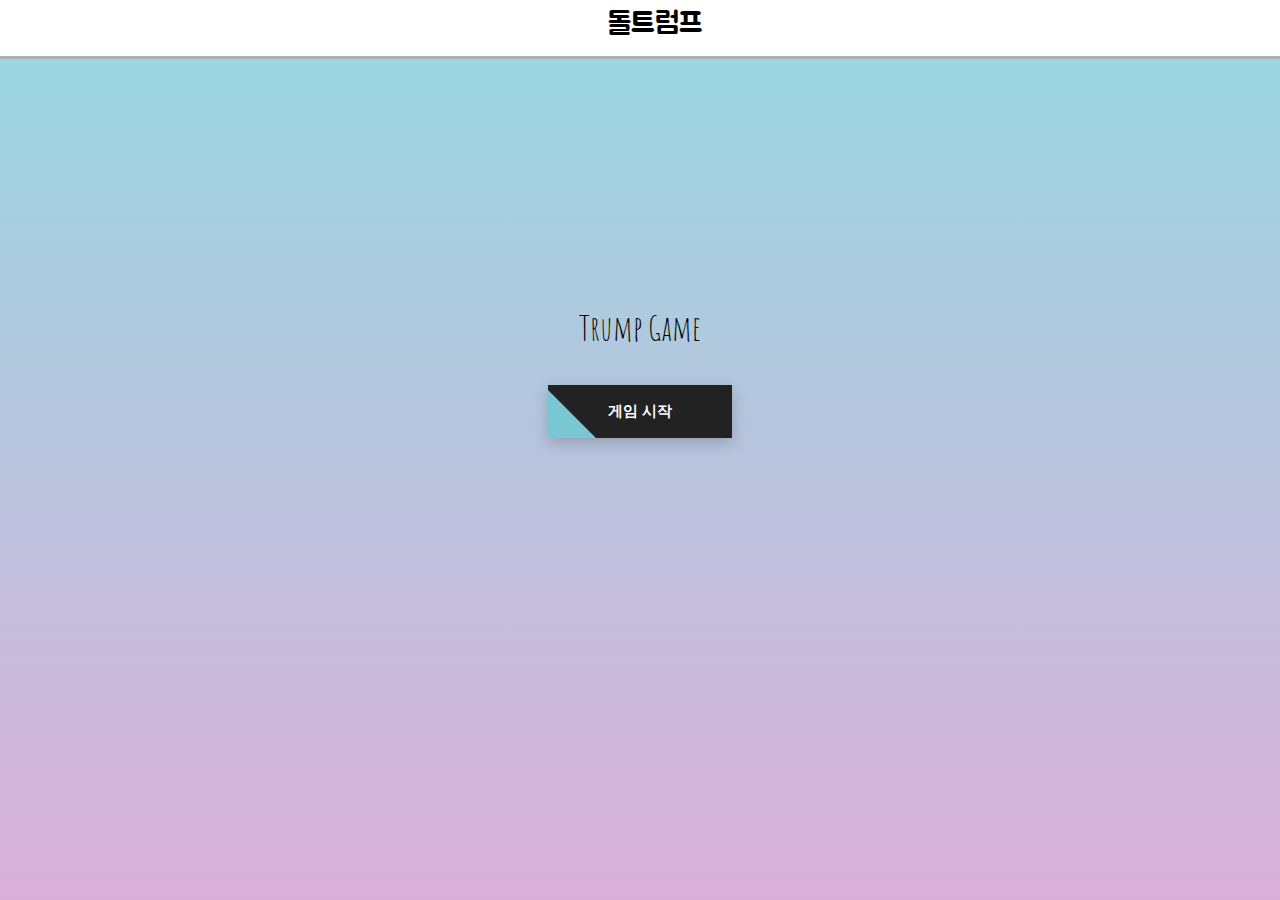
<file: index.html>
<!DOCTYPE html>
<html lang="en">
<head>
    <meta charset="UTF-8">
    <meta http-equiv="X-UA-Compatible" content="IE=edge">
    <meta name="viewport" content="width=device-width, initial-scale=1.0">
    <title>돌트럼프</title>
    <link href="https://t.pimg.jp/067/018/409/5/67018409.jpg" rel="shortcut icon" type="image/x-icon">
    <link rel="stylesheet" href="style.css">
    <div id = "grid">   
        <div class = "main">
            <a href="index.html">돌트럼프</a>
        </div>
    </div>
</head>
<body>
    <div class="button_container">
        <p class="description">Trump Game</p>
        <button class="btn" onclick = "newPage()"><span>게임 시작</span></button>
        
      </div>
    <script>
        function newPage(){
            window.location.href = "Baccrat.html"
        }
    </script>
</body>
</html>
</file>
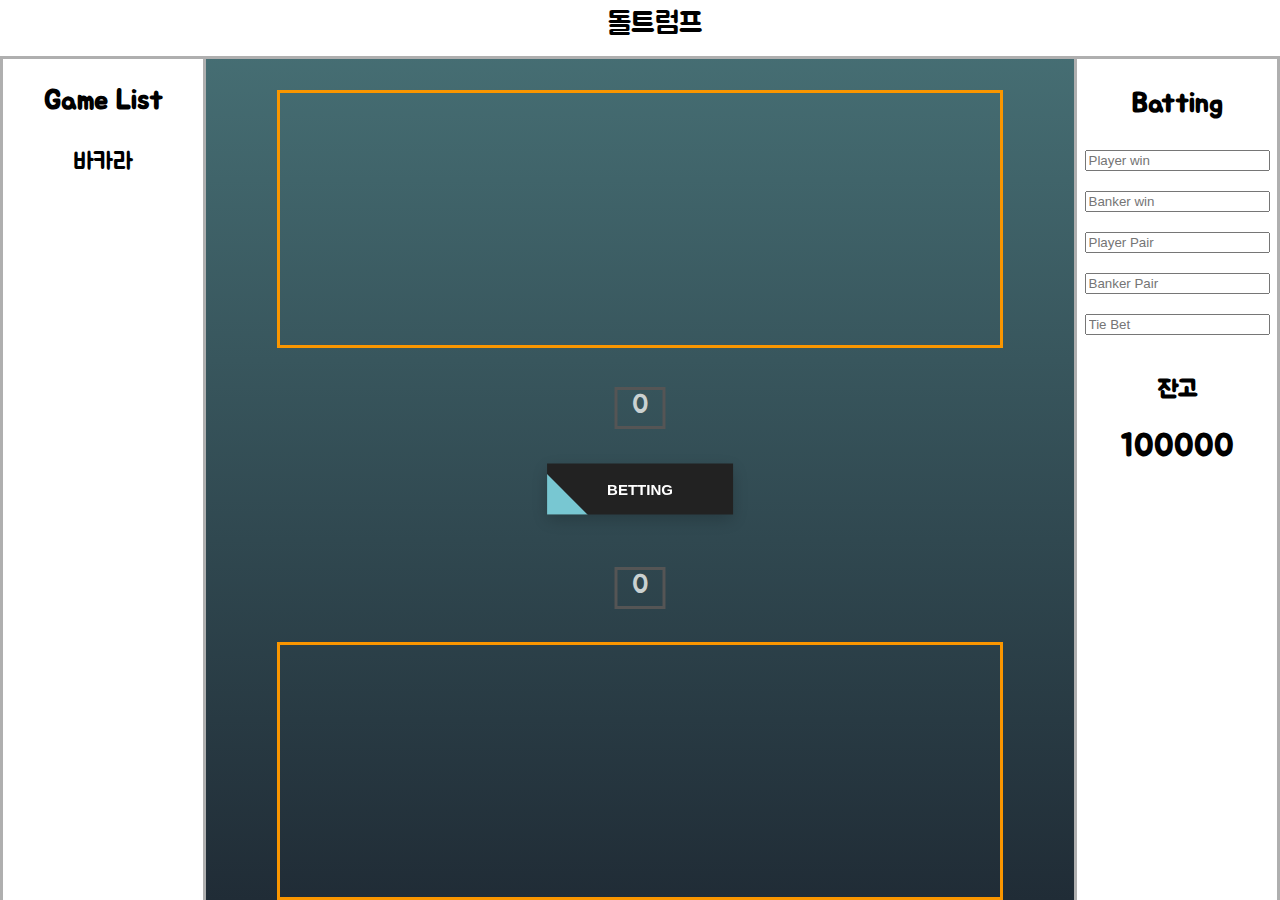
<file: Baccrat.html>
<!DOCTYPE html>
<html lang="en">
<head>
    <meta charset="UTF-8">
    <link rel="stylesheet" href="gameStyle.css">
    <meta http-equiv="X-UA-Compatible" content="IE=edge">
    <meta name="viewport" content="width=device-width, initial-scale=1.0">
    <link href="https://t.pimg.jp/067/018/409/5/67018409.jpg" rel="shortcut icon" type="image/x-icon">
    <title>돌바카라</title>
    <div id = "grid">
        <input id="check-btn" type="checkbox"/>
        <label for="check-btn">≡</label>
        <nav class = "menubars">
            <ul id = "example2" class = "menu">
                <li><h3 class = "gameli">Game List</h3></li>
                <li><a href="Baccrat.html">바카라</a></li>
            </ul>
        </nav>    
        <nav class = "menubars2">
            <ul id = "example2" class = "menu">
                <li><h3 class = "gameli">Batting</h3></li>
                <li><div></div></li>
                <li><input type = "number"  class = "_input" id = "p_win" placeholder = "Player win"></li>
                <li><input type = "number"  class = "_input" id = "b_win" placeholder = "Banker win"></li>
                <li><input type = "number"  class = "_input" id = "p_pair" placeholder = "Player Pair"></li>
                <li><input type = "number"  class = "_input" id = "b_pair" placeholder = "Banker Pair"></li>
                <li><input type = "number"  class = "_input" id = "tie" placeholder = "Tie Bet"></li>
                <li class = "d_money"><h2>잔고</h2></li>
                <li class = "b_money"><h1 id = "p_money">100000</h1></li>
            </ul>
        </nav>
        <div class = "main">
            <a href="index.html">돌트럼프</a>
        </div>
    </div>
</head>
<body>
    <div class = "board1" id = "b_cell"></div>
    <div id = "p_score" class = "Score1">0</div>
    <button class="btn" onclick = "Deel()"><span>Betting</span></button>
    <div id = "b_score" class = "Score2">0</div>
    <div class = "board2" id = "p_cell"></div>
    <script src = "card_js.js"></script>
</body>
</html>
</file>
<file: style.css>
@import url('https://fonts.googleapis.com/css2?family=Jua&display=swap');
@import url('https://fonts.googleapis.com/css?family=Amatic+SC');

body {
  margin: 0;
  height: 100%;
  background-image: linear-gradient(to top, #d9afd9 0%, #97d9e1 100%);
  background-repeat: no-repeat;
  background-size: cover;
  background-attachment: fixed;
}

.button_container {
  position: absolute;
  left: 0;
  right: 0;
  top: 30%;
}

.description, .link {
  font-family: 'Amatic SC', cursive;
  text-align: center;
}

.description {
  font-size: 35px;
}

.btn {
  border: none;
  display: block;
  text-align: center;
  cursor: pointer;
  text-transform: uppercase;
  outline: none;
  overflow: hidden;
  position: relative;
  color: #fff;
  font-weight: 700;
  font-size: 15px;
  background-color: #222;
  padding: 17px 60px;
  margin: 0 auto;
  box-shadow: 0 5px 15px rgba(0,0,0,0.20);
}

.btn span {
  position: relative; 
  z-index: 1;
}

.btn:after {
  content: "";
  position: absolute;
  left: 0;
  top: 0;
  height: 490%;
  width: 140%;
  background: #78c7d2;
  -webkit-transition: all .5s ease-in-out;
  transition: all .5s ease-in-out;
  -webkit-transform: translateX(-98%) translateY(-25%) rotate(45deg);
  transform: translateX(-98%) translateY(-25%) rotate(45deg);
}

.btn:hover:after {
  -webkit-transform: translateX(-9%) translateY(-25%) rotate(45deg);
  transform: translateX(-9%) translateY(-25%) rotate(45deg);
}

.link {
  font-size: 20px;
  margin-top: 30px;
}

.link a {
  color: #000;
  font-size: 25px; 
}
a{
  color:black;
  text-decoration:none;
}
.main{
  position: fixed;
  top: 0vw;
  left:0;
  right: 0;
  font-size:30px;
  padding-top:5px;
  padding-left:30px;
  padding-bottom: 1vw;
  border-bottom:3px solid  rgb(175, 175, 175);
  background-color: rgb(255, 255, 255);
  font-family: 'Jua', sans-serif;
  text-align: center;
}
</file>
<file: gameStyle.css>
@import url('https://fonts.googleapis.com/css2?family=Great+Vibes&display=swap');
@import url('https://fonts.googleapis.com/css2?family=Nanum+Brush+Script&display=swap');
@import url('https://fonts.googleapis.com/css2?family=Jua&display=swap');
html, body{
  font-family: 'Jua', sans-serif;
}
#example2 {
  padding-left: 0;
}

#example2 li {
  list-style: none;
}
.menubars ul.li{
  list-style-type: none;
}
.menubars2 ul.li{
  list-style-type: none;
}
.menu li a:hover{background-color:rgb(13, 43, 69); color:rgb(255, 255, 255);}
ul{
  list-style: none;
}
@media all and (max-width: 768px){ /*모바일*/
  #grid{
    position: fixed;
    z-index: 20;
    display:grid;
    grid-template-columns: 7vw 1fr;
    border-bottom:3px solid  rgb(175, 175, 175);
    /* width: 100% */
    top:0;
    left:0;
    right: 0;
    padding-top:8px;
    background-color: rgb(255, 255, 255);
}
.main{
    font-size:30px;
    padding-top:5px;
    text-align: center;
}
a{
    text-decoration-line: none;
    color:black;
}
#check-btn { 
    display: none;
}
#check-btn:checked ~ .menubars { 
    display: block;
    top:52px;
    left: 0;  
    width:200px;
    background-color: rgb(255, 255, 255);
    border:3px solid  rgb(175, 175, 175);
    position:fixed; /*공중에 떠서 공간을 차지하지 않음*/
    height:200%;    /*fixed를 해서 높이 100%가 가능해진다*/ 
}

.menubars2{ 
  display: block;
  width: 200%;
  position:fixed; /*공중에 떠서 공간을 차지하지 않음*/
  z-index: 15;
  bottom: 30%;
  left:75%;
  font-size:3vmin;
  color: aliceblue;
}
.d_money{
  position: fixed;
  left:10%;
  bottom:35%;
}
.b_money{
  position: fixed;
  left:10%;
  bottom:30%;
}
label{
    font-size:30px;
    padding-left:10px;
    top:0;
}
.menubars { 
    display: none;
}

.menu li a{
    text-align:center;
    height:30px;
    line-height:30px;
    display:block;
    padding:0 20px;
    font-size:20px;
    color:rgb(0, 0, 0);
}
.gameli{
    text-align:center;
    font-size:24px;
}
.embed-container{
    width:640px;
    height:360px;
}
body {
  margin: 0;
  height: 100%;
  background-image: linear-gradient(to top, #202c36 0%, #487277 100%);
  background-repeat: no-repeat;
  background-size: cover;
  background-attachment: fixed;
}
.board1{
  text-align:center;
  width:80vmin;
  height: 28vmin;
  position: absolute;
  top: 10%;
  left:50%;
  transform: translate(-50%, 0);
  line-height:30px;
  z-index: 10;
  border: #fa9600 3px solid;
}
.board2{
  text-align:center;
  width:80vmin;
  height: 28vmin;
  position: absolute;
  bottom: 10px;
  left:50%;
  z-index: 10;
  transform: translate(-50%, 0);
  line-height:30px;
  border: #fa9600 3px solid;
}
#p_card{
  width:20vmin;
  height: 28vmin;
  position: absolute;
  background-size: cover;
}
#b_card{
  width:20vmin;
  height: 28vmin;
  position: absolute;
  background-size: cover;
}
.n_input{
  width:160px;
  position: fixed;
  bottom: 0;
  right:30px;
}
.n_button{
  position: fixed;
  bottom: 0;
  right:5px;
}
.btn {
  border: none;
  display: block;
  text-align: center;
  cursor: pointer;
  text-transform: uppercase;
  outline: none;
  overflow: hidden;
  position: fixed;
  color: #fff;
  font-weight: 700;
  font-size: 15px;
  background-color: #222;
  padding: 17px 60px;
  margin: 0 auto;
  box-shadow: 0 5px 15px rgba(0,0,0,0.20);
  bottom: 40%;
  left:50%;
  transform: translate(-50%, -50%);
}

.btn span {
  position: relative; 
  z-index: 1;
}

.btn:after {
  content: "";
  position: absolute;
  left: 0%;
  top: 0%;
  height: 490%;
  width: 140%;
  background: #78c7d2;
  -webkit-transition: all .5s ease-in-out;
  transition: all .5s ease-in-out;
  -webkit-transform: translateX(-98%) translateY(-25%) rotate(45deg);
  transform: translateX(-98%) translateY(-25%) rotate(45deg);
}

.btn:hover:after {
  -webkit-transform: translateX(-9%) translateY(-25%) rotate(45deg);
  transform: translateX(-9%) translateY(-25%) rotate(45deg);
}
.Score1{
  text-align:center;
  font-size: 8vmin;
  color: rgb(202, 209, 209);
  width:8vmin;
  height: 7vmin;
  position: absolute;
  bottom: 20%;
  left:50%;
  transform: translate(-50%, -50%);
  line-height:30px;
  border: #555555 3px solid;
}
.Score2{
  text-align:center;
  font-size: 8vmin;
  color: rgb(202, 209, 209);
  width:8vmin;
  height: 7vmin;
  position: absolute;
  bottom: 63%;
  left:50%;
  transform: translate(-50%, -50%);
  line-height:30px;
  border: #555555 3px solid;
}
._input{
  margin-bottom: 20px;
  width: 80px;;
}
}
@media all and (min-width: 768px) and (max-width: 1099px){/*태블릿*/
#grid{
      position: fixed;
      display:grid;
      grid-template-columns: 7vw 1fr;
      border-bottom:3px solid  rgb(175, 175, 175);
      /* width: 100% */
      top:0;
      left:0;
      right: 0;
      padding-top:8px;
      background-color: rgb(255, 255, 255);
  }
  .main{
      font-size:30px;
      padding-top:5px;
      text-align: center;
  }
  a{
      text-decoration-line: none;
      color:black;
  }
#check-btn { 
      display: none;
  }
  #check-btn:checked ~ .menubars { 
      display: block;
      top:52px;
      left: 0;  
      width:200px;
      background-color: rgb(255, 255, 255);
      border:3px solid  rgb(175, 175, 175);
      position:fixed; /*공중에 떠서 공간을 차지하지 않음*/
      height:200%;    /*fixed를 해서 높이 100%가 가능해진다*/ 
  }

  .menubars2{ 
    display: block;
    width: 200%;
    position:fixed; /*공중에 떠서 공간을 차지하지 않음*/
       /*fixed를 해서 높이 100%가 가능해진다*/ 
    bottom: 25%;
    left:70%;
    
  }
  label{
      font-size:30px;
      padding-left:10px;
      top:0;
  }
  .menubars { 
      display: none;
  }
  
  .menu li a{
      text-align:center;
      height:30px;
      line-height:30px;
      display:block;
      padding:0 20px;
      font-size:20px;
      color:rgb(0, 0, 0);
  }
  .gameli{
      text-align:center;
      font-size:24px;
  }
  .embed-container{
      width:640px;
      height:360px;
  }
  body {
    margin: 0;
    height: 100%;
    background-image: linear-gradient(to top, #202c36 0%, #487277 100%);
    background-repeat: no-repeat;
    background-size: cover;
    background-attachment: fixed;
  }
  .board1{
    text-align:center;
    width:80vmin;
    height: 28vmin;
    position: absolute;
    top: 10%;
    left:50%;
    transform: translate(-50%, 0);
    line-height:30px;
    border: #fa9600 3px solid;
  }
  .board2{
    text-align:center;
    width:80vmin;
    height: 28vmin;
    position: absolute;
    bottom: 10px;
    left:50%;
    transform: translate(-50%, 0);
    line-height:30px;
    border: #fa9600 3px solid;
  }
  #p_card{
    width:20vmin;
    height: 28vmin;
    position: absolute;
    background-size: cover;
  }
  #b_card{
    width:20vmin;
    height: 28vmin;
    position: absolute;
    background-size: cover;
  }
  .n_input{
    width:160px;
    position: fixed;
    bottom: 0;
    right:30px;
  }
  .n_button{
    position: fixed;
    bottom: 0;
    right:5px;
  }
  .btn {
    border: none;
    display: block;
    text-align: center;
    cursor: pointer;
    text-transform: uppercase;
    outline: none;
    overflow: hidden;
    position: fixed;
    color: #fff;
    font-weight: 700;
    font-size: 15px;
    background-color: #222;
    padding: 17px 60px;
    margin: 0 auto;
    box-shadow: 0 5px 15px rgba(0,0,0,0.20);
    bottom: 40%;
    left:50%;
    transform: translate(-50%, -50%);
  }
  
  .btn span {
    position: relative; 
    z-index: 1;
  }
  
  .btn:after {
    content: "";
    position: absolute;
    left: 0%;
    top: 0%;
    height: 490%;
    width: 140%;
    background: #78c7d2;
    -webkit-transition: all .5s ease-in-out;
    transition: all .5s ease-in-out;
    -webkit-transform: translateX(-98%) translateY(-25%) rotate(45deg);
    transform: translateX(-98%) translateY(-25%) rotate(45deg);
  }
  
  .btn:hover:after {
    -webkit-transform: translateX(-9%) translateY(-25%) rotate(45deg);
    transform: translateX(-9%) translateY(-25%) rotate(45deg);
  }
  .Score1{
    text-align:center;
    font-size: 3vmin;
    color: rgb(202, 209, 209);
    width:5vmin;
    height: 4vmin;
    position: absolute;
    bottom: 30%;
    left:50%;
    transform: translate(-50%, -50%);
    line-height:30px;
    border: #555555 3px solid;
  }
  .Score2{
    text-align:center;
    font-size: 3vmin;
    color: rgb(202, 209, 209);
    width:5vmin;
    height: 4vmin;
    position: absolute;
    bottom: 50%;
    left:50%;
    transform: translate(-50%, -50%);
    line-height:30px;
    border: #555555 3px solid;
  }
  ._input{
    margin-bottom: 20px;
  }
}

@media all and (min-width: 1100px){ /*데스크탑*/
  #grid{
      position: fixed;
      display:grid;
      text-align: center;
      border-bottom:3px solid  rgb(175, 175, 175);
      top:0;
      left:0;
      right: 0;
      
      background-color: rgb(255, 255, 255);
  }
  a{
    color:black;
    text-decoration:none;
}
.main{
    position: fixed;
    top: 0vw;
    left:0;
    right: 0;
    font-size:30px;
    padding-top:5px;
    padding-left:30px;
    padding-bottom: 1vw;
    border-bottom:3px solid  rgb(175, 175, 175);
    background-color: rgb(255, 255, 255);
}
.menubars {     
    top:56px;
    left: 0;  
    width:200px;
    background-color: rgb(255, 255, 255);
    border:3px solid  rgb(175, 175, 175);
    border-top:none;
    position:fixed;
    height:200%;    
}
.menubars2{ 
  display: block;
  top:56px;
  right: 0;  
  width:200px;
  background-color: rgb(255, 255, 255);
  border:3px solid  rgb(175, 175, 175);
  position:fixed; /*공중에 떠서 공간을 차지하지 않음*/
  height:200%;    /*fixed를 해서 높이 100%가 가능해진다*/ 
}
label{
    display: none;
}
.menu li a{
    text-align:center;
    height:30px;
    line-height:30px;
    display:block;
    padding:0 20px;
    font-size:24px;
    color:rgb(0, 0, 0);
}
.gameli{
    text-align: center;
    font-size:28px;
}
.embed-container{
    width:105vmin;
    height:60vmin;
}
  body {
    margin: 0;
    height: 100%;
    background-image: linear-gradient(to top, #202c36 0%, #487277 100%);
    background-repeat: no-repeat;
    background-size: cover;
    background-attachment: fixed;
  }
  .board1{
    text-align:center;
    width:80vmin;
    height: 28vmin;
    position: absolute;
    top: 10%;
    left:50%;
    transform: translate(-50%, 0);
    line-height:30px;
    border: #fa9600 3px solid;
  }
  .board2{
    text-align:center;
    width:80vmin;
    height: 28vmin;
    position: absolute;
    bottom: 0;
    left:50%;
    transform: translate(-50%, 0);
    line-height:30px;
    border: #fa9600 3px solid;
  }
  #p_card{
    width:20vmin;
    height: 28vmin;
    position: absolute;
    background-size: cover;
  }
  #b_card{
    width:20vmin;
    height: 28vmin;
    position: absolute;
    background-size: cover;
  }
  .n_input{
    width:160px;
    position: fixed;
    bottom: 0;
    right:30px;
  }
  .n_button{
    position: fixed;
    bottom: 0;
    right:5px;
  }
  .btn {
    border: none;
    display: block;
    text-align: center;
    cursor: pointer;
    text-transform: uppercase;
    outline: none;
    overflow: hidden;
    position: fixed;
    color: #fff;
    font-weight: 700;
    font-size: 15px;
    background-color: #222;
    padding: 17px 60px;
    margin: 0 auto;
    box-shadow: 0 5px 15px rgba(0,0,0,0.20);
    bottom: 40%;
    left:50%;
    transform: translate(-50%, -50%);
  }
  
  .btn span {
    position: relative; 
    z-index: 1;
  }
  
  .btn:after {
    content: "";
    position: absolute;
    left: 0%;
    top: 0%;
    height: 490%;
    width: 140%;
    background: #78c7d2;
    -webkit-transition: all .5s ease-in-out;
    transition: all .5s ease-in-out;
    -webkit-transform: translateX(-98%) translateY(-25%) rotate(45deg);
    transform: translateX(-98%) translateY(-25%) rotate(45deg);
  }
  
  .btn:hover:after {
    -webkit-transform: translateX(-9%) translateY(-25%) rotate(45deg);
    transform: translateX(-9%) translateY(-25%) rotate(45deg);
  }
  .Score1{
    text-align:center;
    font-size: 3vmin;
    color: rgb(202, 209, 209);
    width:5vmin;
    height: 4vmin;
    position: absolute;
    bottom: 30%;
    left:50%;
    transform: translate(-50%, -50%);
    line-height:30px;
    border: #555555 3px solid;
  }
  .Score2{
    text-align:center;
    font-size: 3vmin;
    color: rgb(202, 209, 209);
    width:5vmin;
    height: 4vmin;
    position: absolute;
    bottom: 50%;
    left:50%;
    transform: translate(-50%, -50%);
    line-height:30px;
    border: #555555 3px solid;
  }
  ._input{
    margin-bottom: 20px;
  }
}
</file>
